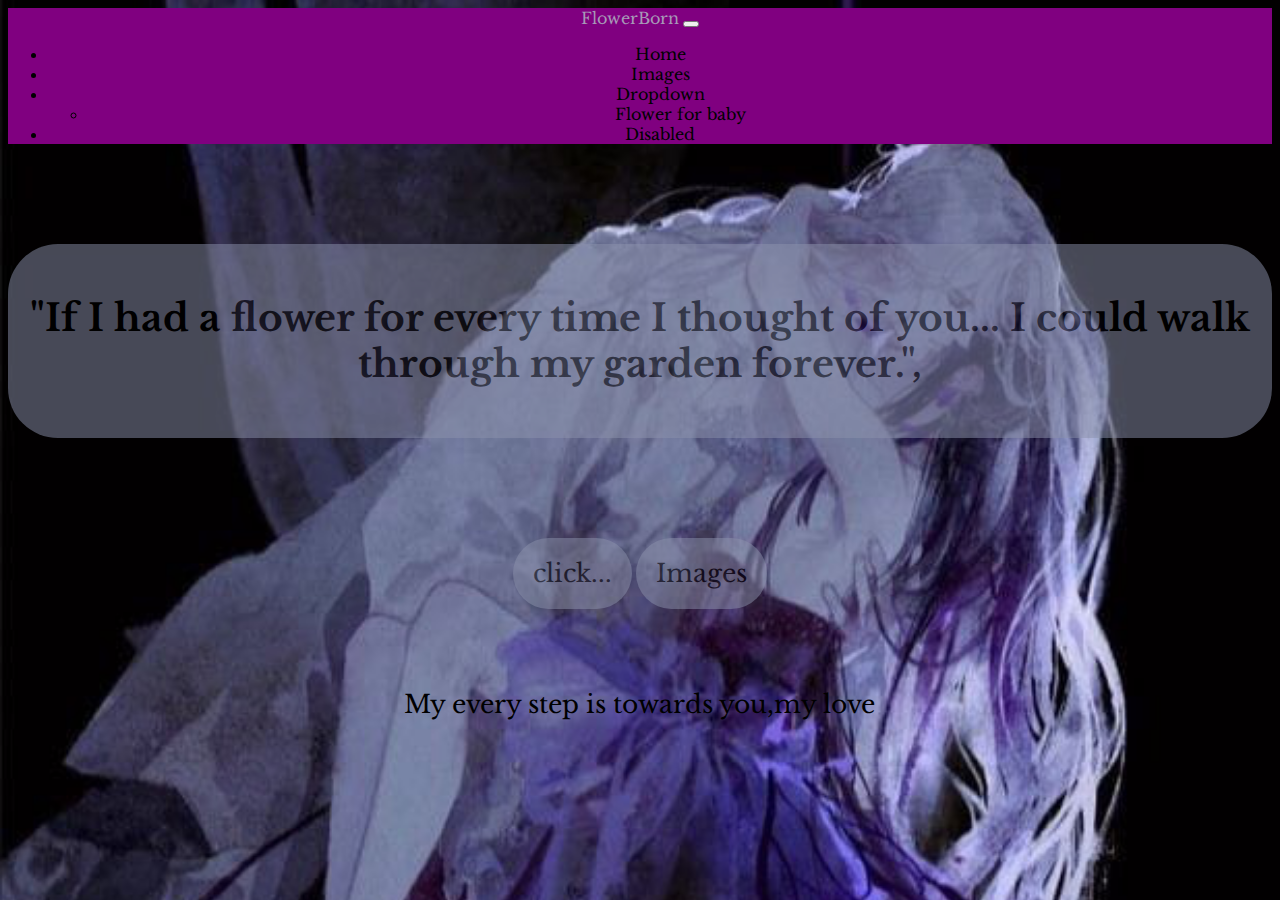
<file: index.html>
<!DOCTYPE html>
<html lang="en">
<head>
    <meta charset="UTF-8">
    <meta name="viewport" content="width=device-width, initial-scale=1.0">
<link href="https://cdn.jsdelivr.net/npm/bootstrap@5.3.2/dist/css/bootstrap.min.css" rel="stylesheet"
    integrity="sha384-T3c6CoIi6uLrA9TneNEoa7RxnatzjcDSCmG1MXxSR1GAsXEV/Dwwykc2MPK8M2HN" crossorigin="anonymous">
    <script src="https://cdn.jsdelivr.net/npm/bootstrap@5.3.2/dist/js/bootstrap.bundle.min.js"
        integrity="sha384-C6RzsynM9kWDrMNeT87bh95OGNyZPhcTNXj1NW7RuBCsyN/o0jlpcV8Qyq46cDfL"
        crossorigin="anonymous"></script>
<style>
    @import url('https://fonts.googleapis.com/css2?family=Libre+Baskerville:ital@1&display=swap');
</style>
<link rel="stylesheet" href="index.css">
    <title>Document</title>
</head>


<body style="background-color: #a799b7;text-align: center;">
    <!--bootstrap code-->
<nav class="navbar navbar-light" style="background-color: purple;">

    <div class="container-fluid">
        <a class="navbar-brand" style="color:#a799b7;" href="#">FlowerBorn</a>
        <button class="navbar-toggler" type="button" data-bs-toggle="collapse" data-bs-target="#navbarSupportedContent"
            aria-controls="navbarSupportedContent" aria-expanded="false" aria-label="Toggle navigation">
            <span class="navbar-toggler-icon"></span>
        </button>
        <div class="collapse navbar-collapse" id="navbarSupportedContent">
            <ul class="navbar-nav me-auto mb-2 mb-lg-0">
                <li class="nav-item">
                    <a class="nav-link active" aria-current="page" href="index.html">Home</a>
                </li>
                <li class="nav-item">
                    <a class="nav-link" href="image.html">Images</a>
                </li>
                <li class="nav-item dropdown">
                    <a class="nav-link dropdown-toggle" href="#" id="navbarDropdown" role="button"
                        data-bs-toggle="dropdown" aria-expanded="false">
                        Dropdown
                    </a>
                    <ul class="dropdown-menu" aria-labelledby="navbarDropdown">
                        <li><a class="dropdown-item" href="flower.html">Flower for baby</a></li>

                    </ul>
                </li>
                <li class="nav-item">
                    <a class="nav-link disabled" href="#" tabindex="-1" aria-disabled="true">Disabled</a>
                </li>
            </ul>
            <!-- <form class="d-flex">
                <input class="form-control me-2" type="search" placeholder="Search" aria-label="Search">
                <button class="btn btn-outline-success" type="submit">Search</button>
            </form> -->
        </div>
    </div>
</nav>
<!-- ends here -->

    <div id="h2">
        <h2>"If I had a flower for every time I thought of you... I could walk through my garden forever.",
        </h2>
    </div>
     
    <div class="h">
        <button id="btn" class="btn">click...</button>
        <button class="btn"><a href="image.html">Images</a></button>
        
    </div>
    <div class="w3-content">
<p class="h2">My every step is towards you,my love</p>
    </div>

   
    


</body>
<script src="app.js"></script>
</html>
</file>
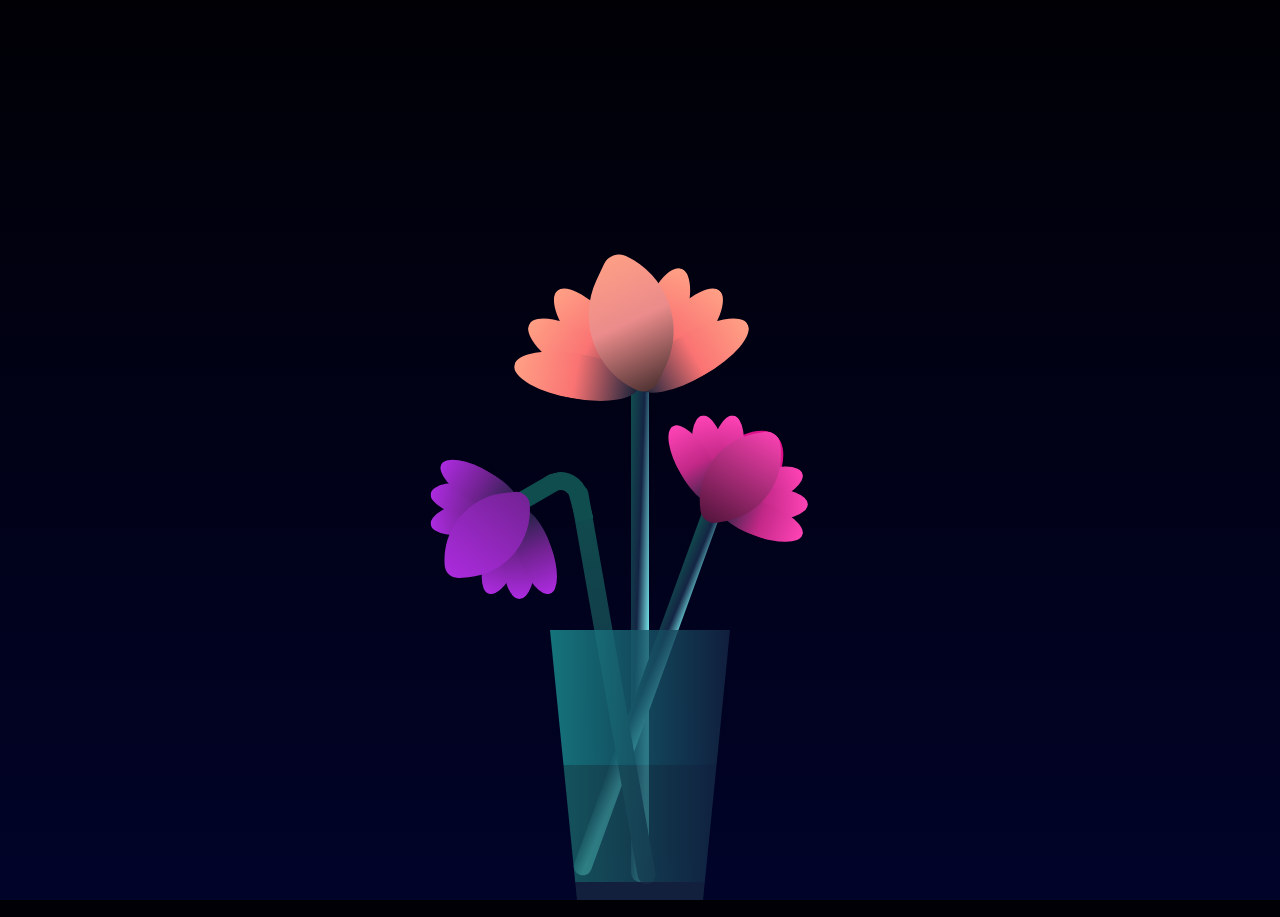
<file: flower.html>
<!DOCTYPE html>
<html lang="en">
<head>
    <meta charset="UTF-8">
    <meta name="viewport" content="width=device-width, initial-scale=1.0">
    <link rel="stylesheet" href="flower.css">
    <title>Document</title>
</head>
<body>
    <div class="flower">
        <div class="f-wrapper">
            <div class="flower__line"></div>
            <div class="f">
                <div class="flower__leaf flower__leaf--1"></div>
                <div class="flower__leaf flower__leaf--2"></div>
                <div class="flower__leaf flower__leaf--3"></div>
                <div class="flower__leaf flower__leaf--4"></div>
                <div class="flower__leaf flower__leaf--5"></div>
                <div class="flower__leaf flower__leaf--6"></div>
                <div class="flower__leaf flower__leaf--7"></div>
                <div class="flower__leaf flower__leaf--8 flower__fall-down--yellow"></div>
            </div>
        </div>
    
        <div class="f-wrapper f-wrapper--2">
            <div class="flower__line"></div>
            <div class="f">
                <div class="flower__leaf flower__leaf--1"></div>
                <div class="flower__leaf flower__leaf--2"></div>
                <div class="flower__leaf flower__leaf--3"></div>
                <div class="flower__leaf flower__leaf--4"></div>
                <div class="flower__leaf flower__leaf--5"></div>
                <div class="flower__leaf flower__leaf--6"></div>
                <div class="flower__leaf flower__leaf--7"></div>
                <div class="flower__leaf flower__leaf--8 flower__fall-down--pink"></div>
            </div>
        </div>
    
        <div class="f-wrapper f-wrapper--3">
            <div class="flower__line"></div>
            <div class="f">
                <div class="flower__leaf flower__leaf--1"></div>
                <div class="flower__leaf flower__leaf--2"></div>
                <div class="flower__leaf flower__leaf--3"></div>
                <div class="flower__leaf flower__leaf--4"></div>
                <div class="flower__leaf flower__leaf--5"></div>
                <div class="flower__leaf flower__leaf--6"></div>
                <div class="flower__leaf flower__leaf--7"></div>
                <div class="flower__leaf flower__leaf--8 flower__fall-down--purple"></div>
            </div>
        </div>
        <div class="flower__glass"></div>
    </div>

</body>
</html>
</file>
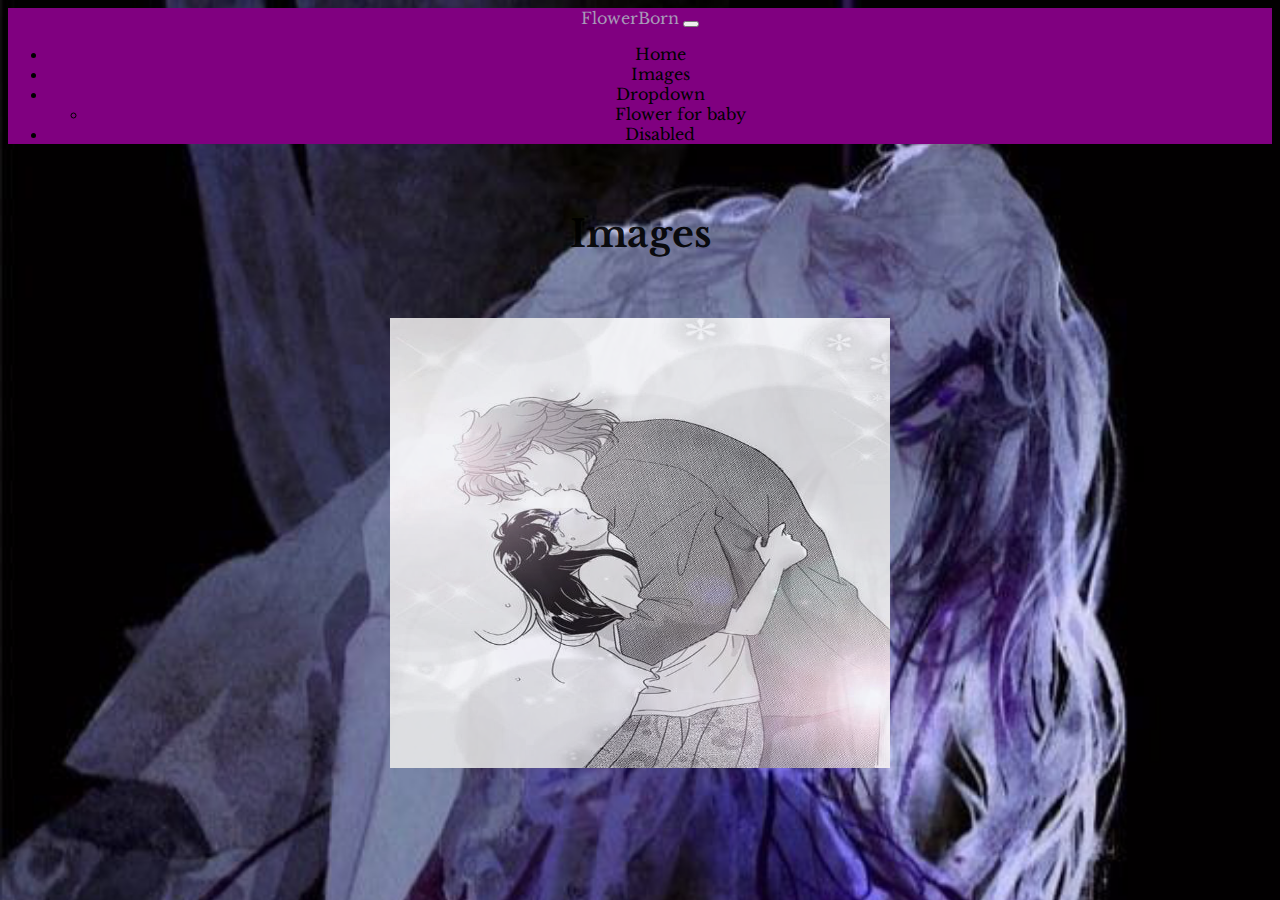
<file: image.html>
<!DOCTYPE html>
<html lang="en">

<head>
    <meta charset="UTF-8">
    <meta name="viewport" content="width=device-width, initial-scale=1.0">
    <link href="https://cdn.jsdelivr.net/npm/bootstrap@5.3.2/dist/css/bootstrap.min.css" rel="stylesheet"
        integrity="sha384-T3c6CoIi6uLrA9TneNEoa7RxnatzjcDSCmG1MXxSR1GAsXEV/Dwwykc2MPK8M2HN" crossorigin="anonymous">
    <script src="https://cdn.jsdelivr.net/npm/bootstrap@5.3.2/dist/js/bootstrap.bundle.min.js"
        integrity="sha384-C6RzsynM9kWDrMNeT87bh95OGNyZPhcTNXj1NW7RuBCsyN/o0jlpcV8Qyq46cDfL"
        crossorigin="anonymous"></script>
    <style>
        @import url('https://fonts.googleapis.com/css2?family=Libre+Baskerville:ital@1&display=swap');
    </style>
    <style>
       
    </style>
    
    <link rel="stylesheet" href="index.css">
    <title>Document</title>
</head>


<body style="background-color: #a799b7;text-align: center;">
    <!--bootstrap code-->
    <nav class="navbar navbar-light" style="background-color: purple;">

        <div class="container-fluid">
            <a class="navbar-brand" style="color:#a799b7;" href="#">FlowerBorn</a>
            <button class="navbar-toggler" type="button" data-bs-toggle="collapse"
                data-bs-target="#navbarSupportedContent" aria-controls="navbarSupportedContent" aria-expanded="false"
                aria-label="Toggle navigation">
                <span class="navbar-toggler-icon"></span>
            </button>
            <div class="collapse navbar-collapse" id="navbarSupportedContent">
                <ul class="navbar-nav me-auto mb-2 mb-lg-0">
                    <li class="nav-item">
                        <a class="nav-link active" aria-current="page" href="index.html">Home</a>
                    </li>
                    <li class="nav-item">
                        <a class="nav-link" href="image.html">Images</a>
                    </li>
                    <li class="nav-item dropdown">
                        <a class="nav-link dropdown-toggle" href="#" id="navbarDropdown" role="button"
                            data-bs-toggle="dropdown" aria-expanded="false">
                            Dropdown
                        </a>
                        <ul class="dropdown-menu" aria-labelledby="navbarDropdown">
                            <li><a class="dropdown-item" href="flower.html">Flower for baby</a></li>
                           
                        </ul>
                    </li>
                    <li class="nav-item">
                        <a class="nav-link disabled" href="#" tabindex="-1" aria-disabled="true">Disabled</a>
                    </li>
                </ul>
                <!-- <form class="d-flex">
                <input class="form-control me-2" type="search" placeholder="Search" aria-label="Search">
                <button class="btn btn-outline-success" type="submit">Search</button>
            </form> -->
            </div>
        </div>
    </nav>
    <!-- ends here -->

     <div id="ih2">
        <h2>Images
        </h2>
    </div>
<!-- 
    <div class="h2">
        <button id="btn" class="btn">click...</button>
        <button class="btn"><a href="image.html">Images</a></button>

    </div> --> 
    <!-- w3 code for automatic slide -->
    <div class="w3-content w3-section" style="max-width:500px">
        <img class="mySlides" src="0.png">
        <img class="mySlides" src="1.png">
        <img class="mySlides" src="2.png">
        <img class="mySlides" src="3.png">
        <img class="mySlides" src="4.png" >
        <img class="mySlides" src="5.png">
        <img class="mySlides" src="6.png">
        <img class="mySlides" src="7.png">
        <img class="mySlides" src="8.png" >
        <img class="mySlides" src="9.png" >
        <img class="mySlides" src="10.png" >
        <img class="mySlides" src="11.png" >
        <img class="mySlides" src="12.png" >
        <img class="mySlides" src="13.png" >
        <img class="mySlides" src="14.png" >
        <img class="mySlides" src="15.png" >
        <img class="mySlides" src="16.png" >
        
    </div>
    



</body>
<script >
    var myIndex = 0;
        carousel();

        function carousel() {
            var i;
            var x = document.getElementsByClassName("mySlides");

            // console.log(x);
            for (i = 0; i < x.length; i++) {
                x[i].style.display = "none";
            }
            myIndex++;
            if (myIndex > x.length) { myIndex = 1 }
            x[myIndex - 1].style.display = "block";
           setTimeout(carousel, 2000); // Change image every 2 seconds
        }

</script>

</html>
</file>
<file: index.css>
a{
font-family: 'Libre Baskerville', serif;
}
.h2{
    font-family: 'Libre Baskerville', serif;
        font-size: 25px;
        margin-top: 50px;
        color: black;
        padding-left: 20px;
        padding-right: 20px;
        padding-top: 20px;
        padding-bottom: 20px;
       
        visibility: visible;
        opacity: 1;
        
}

#h2 {
    font-family: 'Libre Baskerville', serif;
    font-size: 25px;
    margin-top: 100px;
    color:black;
    padding-left: 20px;
    padding-right: 20px;
    padding-top: 20px;
    padding-bottom: 20px;
    border:  2px;
    border-radius: 50px;
    background-color: #8c92ac;
    visibility: visible;
    opacity: 0.5;
   
}


#image{
    
    background-color:black;
    
}
ul{
    font-family: 'Libre Baskerville', serif;
}
body {
    /* background-image: url(https://cdn.pixabay.com/photo/2021/09/25/15/24/heart-6655212_640.png);*/
    background-size: cover; 
    background-image: url('p1.png');
}
.btn{
    font-family: 'Libre Baskerville', serif;
        font-size: 25px;
        margin-top: 100px;
        color: black;
        padding-left: 20px;
        padding-right: 20px;
        padding-top: 20px;
        padding-bottom: 20px;
        border: 2px;
        border-radius: 50px;
        background-color: #8c92ac;
        visibility: visible;
        opacity: 0.5;
}
.btn:hover {

    font-family: 'Libre Baskerville', serif;
    font-size: 25px;
    margin-top: 100px;
    color: black;
    padding-left: 20px;
    padding-right: 20px;
    padding-top: 20px;
    padding-bottom: 200px;


    visibility: visible;
    opacity: 0.5;
}
a{
    text-decoration: none;
    color: black;
}

@media screen and (max-width: 595px){
body {
        background-image: url('p1.png');
        
       
        background-repeat: none;
        background-size: cover;
    }
}


/* image.html code */
#ih2 {
    font-family: 'Libre Baskerville', serif;
    font-size: 25px;
    color: black;
    padding-left: 20px;
    padding-right: 20px;
    padding-top: 20px;
    padding-bottom: 20px;
    border: 2px;
    border-radius: 50px;
    /* background-color: #8c92ac; */
    visibility: visible;
    opacity: 0.9;

}
.w3-content {
    margin: auto;
    width: 60%;
   
    padding: 10px;
   
    
    
}
 .mySlides {
    width:100%;
    opacity: 0.9;
    height: 50vh;
 }
</file>
<file: flower.css>
*,
*::after,
*::before {
    padding: 0;
    margin: 0;
    box-sizing: border-box;
}

:root {
    --color-bg: linear-gradient(to top, #010329, #000005);
    --color-glass: linear-gradient(to left, #142544, #1a9092);
    --color-water: linear-gradient(to left, #142544, #1b6d6e);
}

body {
    background-image: var(--color-bg);
    min-height: 100vh;
    display: flex;
    justify-content: center;
    align-items: flex-end;
    overflow: hidden;
}

.flower {
    position: relative;
}

.flower__glass {
    width: 20vmin;
    height: 30vmin;
    background-image: var(--color-glass);
    clip-path: polygon(0 0, 100% 0, 85% 100%, 15% 100%);
    opacity: .8;
    position: relative;
}

.flower__glass::after {
    content: '';
    position: absolute;
    bottom: 0;
    left: 0;
    background-color: #182843;
    width: 100%;
    height: 2vmin;
}

.flower__glass::before {
    content: '';
    position: absolute;
    bottom: 0;
    left: 0;
    background-image: var(--color-water);
    width: 100%;
    height: 15vmin;
}

.f-wrapper {
    position: absolute;
    left: 45%;
    bottom: 2vmin;
}

.f-wrapper--2 {
    left: 50%;
    bottom: 5%;
    transform-origin: 10% left;
    transform: rotate(20deg);
}

.f-wrapper--3 {
    left: 30%;
    bottom: 5%;
    transform-origin: 10% left;
    transform: rotate(-10deg);
}

.f-wrapper--3 .flower__line {
    height: 45vmin;
    position: relative;
}

.f-wrapper--3 .flower__line::after {
    content: '';
    position: absolute;
    left: 0;
    top: 0;
    width: 6vmin;
    height: 6vmin;
    transform: translate(-69%, -30%) rotate(-5deg);
    border-radius: 10vmin 10vmin 0 0;
    border: 2vmin solid #104d4e;
    border-bottom: transparent;
    border-left: transparent;
}

.f-wrapper--3 .flower__line::before {
    content: '';
    position: absolute;
    left: -40%;
    top: -1%;
    width: 6vmin;
    height: 2vmin;
    transform-origin: right;
    transform: translate(-100%, -80%) rotate(-20deg);
    background-color: #104d4e;
    border-radius: 2vmin;
}

.f-wrapper--3 .flower__line {
    background-image: linear-gradient(to top, #142544, #104d4e);
}


.f-wrapper--2 .flower__line {
    height: 45vmin;
}

.f-wrapper--2 .f {
    transform: translateX(-50%) rotate(20deg);
}

.f-wrapper--3 .f {
    transform: translate(-350%, -50%) rotate(-120deg);
}

.f-wrapper--2 .flower__leaf:not(:first-child) {
    width: 3.8vmin;
    height: 10vmin;
    background-image: linear-gradient(to bottom, #ff43b6, #c22887, #1a233a 99%);
}

.f-wrapper--3 .flower__leaf:not(:first-child) {
    width: 3.8vmin;
    height: 10vmin;
    background-image: linear-gradient(to bottom, #ad2be0, #712291, #1a233a 99%);
}

.f-wrapper--3 .flower__leaf--1 {
    width: 8vmin;
    height: 10vmin;
    bottom: 2vmin;
    background-color: #ad2be0;
}

.f-wrapper--2 .flower__leaf--1 {
    width: 8vmin;
    height: 10vmin;
    bottom: 2vmin;
    background-color: #de118b;
}

.f-wrapper--2 .f .flower__leaf--8 {
    width: 10vmin;
    height: 9vmin;
    bottom: 3vmin;
    left: -30%;
    transform: rotate(-50deg);
    background-image: linear-gradient(to left bottom, #ff43b6, #4d1337);
    ;
}

.f-wrapper--3 .f .flower__leaf--8 {
    width: 10vmin;
    height: 9vmin;
    left: -10% !important;
    background-image: linear-gradient(to left bottom, #ad2be0, #712291);
    ;
}

.flower__line {
    width: 2vmin;
    height: 56vmin;
    background-image: linear-gradient(to left top, #82fdff 20%, #142544, #104d4e);
    border-radius: 4vmin;
}

.f {
    position: absolute;
    top: 1vmin;
    left: 50%;
    transform: translateX(-50%) rotate(-10deg);
    width: 2vmin;
    height: 2vmin;
}


.flower__leaf {
    position: absolute;
    left: 50%;
    bottom: 2vmin;
    transform: translateX(-50%);
    width: 5vmin;
    height: 14vmin;
    background-image: linear-gradient(to bottom, #ffa085, #fa7373, #1a233a 99%);

    clip-path: ellipse(50% 50% at 50% 50%);
    transform-origin: center bottom;
    animation: open-flower 2s 1s backwards;
}

.flower__leaf--1 {
    width: 10vmin;
    height: 12vmin;
    bottom: 3vmin;
    border-radius: 50% 50% 50% 50% / 80% 80% 20% 20%;
    background-color: #e24f5f;
    background-image: none;
    animation: open-flowe--middle 1.4s 1s backwards;
}

.flower__leaf--2 {
    transform: translateX(-50%) rotate(-30deg);
}

.flower__leaf--3 {
    transform: translateX(-50%) rotate(-50deg);
}

.flower__leaf--4 {
    transform: translateX(-50%) rotate(-70deg);
}

.flower__leaf--5 {
    transform: translateX(-50%) rotate(30deg);
}

.flower__leaf--6 {
    transform: translateX(-50%) rotate(50deg);
}

.flower__leaf--7 {
    transform: translateX(-50%) rotate(70deg);
}

.flower__leaf--8 {
    width: 13vmin;
    height: 11vmin;
    bottom: 6vmin;
    left: -30%;
    border-radius: none;
    clip-path: none;
    border-radius: 10vmin 2vmin 10vmin 2vmin;
    transform: rotate(-55deg);
    background-image: linear-gradient(to left bottom, #ffa085, #eb8b8b, #492f2f 98%);
}

.flower__fall-down--yellow {
    animation: flower-fall-down-yellow 8s 1.2s linear forwards;
}

.flower__fall-down--pink {
    animation: flower-fall-down-pink 5s 1.2s linear forwards;
}

.flower__fall-down--purple {
    bottom: 4vmin;
    animation: flower-fall-down-purple 6s 1.2s linear forwards, flower-falling 6s 7.2s linear infinite;
}


@keyframes open-flower {
    0% {
        transform: translateX(-50%) rotate(0);
    }
}

@keyframes open-flowe--middle {
    0% {
        opacity: 0;
        transform: translateX(-50%) scale(0);
    }
}

@keyframes flower-fall-down-pink {

    0% {
        transform: rotate(-55deg);
    }

    50% {
        transform: rotateX(-100deg);
    }

    100% {
        transform: translate(2vmin, 28vmin);
    }

}

@keyframes flower-fall-down-yellow {

    0% {
        transform: rotate(-55deg);
    }

    50% {
        bottom: 3vmin;
        transform: rotateX(-100deg);
    }

    100% {
        transform: translate(2vmin, 70vmin) rotate(150deg);
    }

}

@keyframes flower-fall-down-purple {

    0% {
        transform: rotate(-50deg);
    }

    25% {
        bottom: 1vmin;
        transform: rotateX(-100deg);
        perspective: 0px;
    }

    50% {
        perspective: 0px;
        transform: translate(-30vmin, 2vmin) rotate(90deg);
    }

    75% {
        perspective: 0px;
        transform: translate(-34vmin, -2vmin);
    }

    100% {
        transform-origin: center;
        transform: translate(-34vmin, -2vmin) rotateY(-80deg) rotateX(35deg);
    }

}

@keyframes flower-falling {

    0%,
    100% {
        transform-origin: center;
        transform: translate(-34vmin, -2vmin) rotateY(-80deg) rotateX(35deg);
    }

    25% {
        transform-origin: center;
        transform: translate(-34.4vmin, -2vmin) rotateY(-84deg) rotateX(35deg);
    }

    50% {
        transform-origin: center;
        transform: translate(-32vmin, -4.2vmin) rotateY(-80deg) rotateX(35deg);
    }

    75% {
        transform-origin: center;
        transform: translate(-36vmin, 1.1vmin) rotateY(-80deg) rotateX(35deg);
    }
}
</file>
